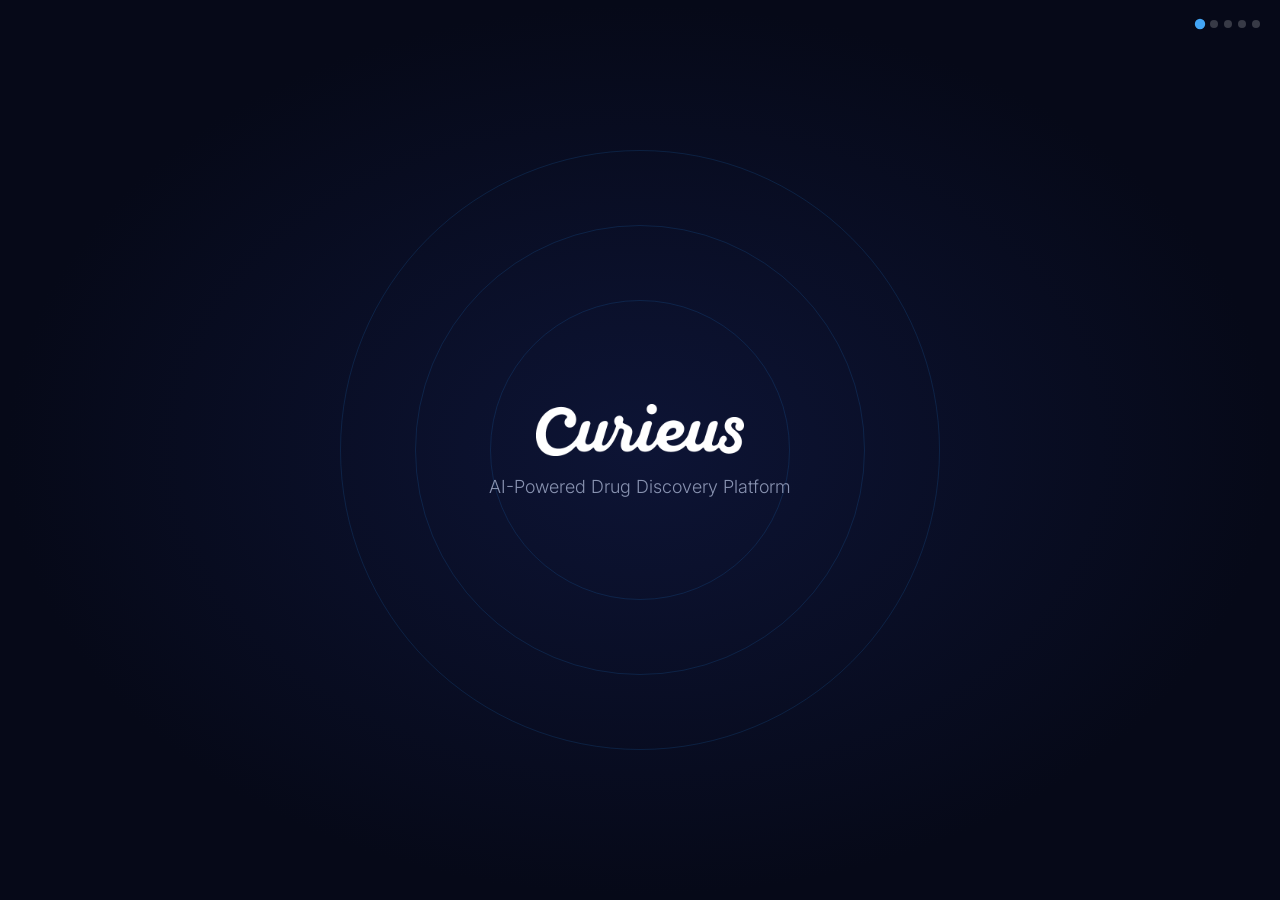
<file: curieus-animation.html>
<!DOCTYPE html>
<html lang="ko">
<head>
<meta charset="UTF-8">
<meta name="viewport" content="width=device-width, initial-scale=1.0">
<title>Curieus — Service Introduction</title>
<style>
  @import url('https://fonts.googleapis.com/css2?family=Inter:wght@300;400;500;600;700;800&display=swap');

  * { margin: 0; padding: 0; box-sizing: border-box; }

  :root {
    --blue: #1976D2;
    --blue-light: #42A5F5;
    --blue-glow: rgba(33, 150, 243, 0.3);
    --dark: #0a0e27;
    --darker: #060918;
    --white: #ffffff;
    --gray: #8892b0;
    --text: #ccd6f6;
  }

  body {
    font-family: 'Inter', -apple-system, sans-serif;
    background: var(--darker);
    color: var(--white);
    overflow: hidden;
    width: 100vw;
    height: 100vh;
  }

  .scene {
    position: absolute;
    inset: 0;
    display: flex;
    align-items: center;
    justify-content: center;
    opacity: 0;
    pointer-events: none;
    transition: opacity 0.8s ease;
  }
  .scene.active {
    opacity: 1;
    pointer-events: auto;
  }

  /* ===== SCREENSHOT OVERLAY ===== */
  .scene-screenshot {
    position: absolute;
    border-radius: 12px;
    overflow: hidden;
    box-shadow: 0 8px 40px rgba(0,0,0,0.5), 0 0 0 1px rgba(255,255,255,0.06);
    opacity: 0;
    transform: scale(0.92) translateY(15px);
    transition: opacity 1s ease, transform 1s ease;
    z-index: 10;
    pointer-events: none;
  }
  .scene-screenshot.visible {
    opacity: 1;
    transform: scale(1) translateY(0);
  }
  /* Fade graphics when screenshot is showing */
  .scene.graphics-dim .act-label,
  .scene.graphics-dim .counter-section,
  .scene.graphics-dim .bubble-map,
  .scene.graphics-dim .filter-msg,
  .scene.graphics-dim .pipeline-canvas,
  .scene.graphics-dim .orch-msg,
  .scene.graphics-dim .auto-layout {
    opacity: 0.15 !important;
    transition: opacity 0.8s ease !important;
  }
  .scene-screenshot img {
    width: 100%;
    height: 100%;
    object-fit: cover;
    display: block;
  }
  /* Positions per act */
  #act1 .scene-screenshot {
    width: 780px;
    height: auto;
    top: 50%;
    left: 50%;
    transform-origin: center;
  }
  #act1 .scene-screenshot.visible {
    transform: translate(-50%, -50%) scale(1);
  }
  #act1 .scene-screenshot.fade-back {
    transform: translate(-50%, -50%) scale(0.97);
  }
  #act1 .scene-screenshot {
    transform: translate(-50%, -50%) scale(0.92) translateY(15px);
  }

  #act2 .scene-screenshot {
    width: 780px;
    height: auto;
    top: 50%;
    left: 50%;
  }
  #act2 .scene-screenshot.visible {
    transform: translate(-50%, -50%) scale(1);
  }
  #act2 .scene-screenshot.fade-back {
    transform: translate(-50%, -50%) scale(0.97);
  }
  #act2 .scene-screenshot {
    transform: translate(-50%, -50%) scale(0.92) translateY(15px);
  }

  #act3 .scene-screenshot {
    width: 780px;
    height: auto;
    top: 50%;
    left: 50%;
  }
  #act3 .scene-screenshot.visible {
    transform: translate(-50%, -50%) scale(1);
  }
  #act3 .scene-screenshot.fade-back {
    transform: translate(-50%, -50%) scale(0.97);
  }
  #act3 .scene-screenshot {
    transform: translate(-50%, -50%) scale(0.92) translateY(15px);
  }

  /* Content overlay sits above faded screenshot */
  .scene-content {
    position: relative;
    z-index: 2;
    display: flex;
    flex-direction: column;
    align-items: center;
    justify-content: center;
  }

  /* ===== INTRO ===== */
  #intro {
    flex-direction: column;
    gap: 16px;
    background: radial-gradient(ellipse at center, #0d1435 0%, var(--darker) 70%);
  }
  #intro .logo {
    opacity: 0;
    transform: scale(0.8);
    animation: logoIn 1.2s ease-out 0.3s forwards;
  }
  #intro .logo img {
    height: 52px;
    width: auto;
  }
  #intro .subtitle {
    font-size: 18px;
    color: var(--gray);
    font-weight: 300;
    opacity: 0;
    animation: fadeUp 0.8s ease-out 1s forwards;
  }
  #intro .glow-ring {
    position: absolute;
    width: 300px; height: 300px;
    border-radius: 50%;
    border: 1px solid rgba(33,150,243,0.15);
    animation: pulseRing 3s ease-in-out infinite;
  }
  #intro .glow-ring:nth-child(2) { width: 450px; height: 450px; animation-delay: 0.5s; }
  #intro .glow-ring:nth-child(3) { width: 600px; height: 600px; animation-delay: 1s; }

  /* ===== ACT 1: CURATE ===== */
  #act1 {
    flex-direction: column;
    background: radial-gradient(ellipse at 30% 50%, #0d1a3a 0%, var(--darker) 60%);
  }
  .act-label {
    position: absolute;
    top: 60px;
    left: 60px;
    display: flex;
    align-items: center;
    gap: 12px;
    opacity: 0;
  }
  .act-label .step {
    background: var(--blue);
    color: white;
    font-size: 12px;
    font-weight: 700;
    padding: 4px 12px;
    border-radius: 20px;
    letter-spacing: 1px;
  }
  .act-label .title {
    font-size: 14px;
    font-weight: 500;
    color: var(--gray);
    text-transform: uppercase;
    letter-spacing: 2px;
  }

  .counter-section {
    text-align: center;
    margin-bottom: 30px;
    opacity: 0;
  }
  .counter-number {
    font-size: 160px;
    font-weight: 800;
    line-height: 1;
    background: linear-gradient(135deg, var(--blue-light), #64B5F6);
    -webkit-background-clip: text;
    -webkit-text-fill-color: transparent;
  }
  .counter-label {
    font-size: 26px;
    font-weight: 300;
    color: var(--text);
    margin-top: 10px;
  }
  .counter-sub {
    font-size: 17px;
    color: var(--gray);
    margin-top: 4px;
  }

  /* Bubble Map */
  .bubble-map {
    position: relative;
    width: 1000px;
    height: 440px;
    opacity: 0;
  }
  .bubble {
    position: absolute;
    border-radius: 50%;
    display: flex;
    align-items: center;
    justify-content: center;
    font-size: 10px;
    font-weight: 500;
    color: white;
    opacity: 0;
    transform: scale(0);
    cursor: default;
    transition: transform 0.3s ease, box-shadow 0.3s ease;
  }
  .bubble:hover {
    transform: scale(1.15) !important;
    box-shadow: 0 0 20px var(--blue-glow);
  }
  .bubble.cat-structure { background: rgba(92,107,192,0.75); }
  .bubble.cat-docking { background: rgba(38,166,154,0.75); }
  .bubble.cat-seqdesign { background: rgba(126,87,194,0.75); }
  .bubble.cat-dynamics { background: rgba(239,83,80,0.7); }
  .bubble.cat-prediction { background: rgba(255,112,67,0.7); }
  .bubble.cat-interaction { background: rgba(66,165,245,0.75); }
  .bubble.cat-genomics { background: rgba(102,187,106,0.75); }
  .bubble.cat-antibody { background: rgba(171,71,188,0.7); }
  .bubble.cat-maturation { background: rgba(121,85,72,0.75); }
  .bubble.cat-smallmol { background: rgba(239,108,107,0.7); }
  .bubble.cat-safety { background: rgba(255,138,101,0.7); }
  .bubble.cat-utility { background: rgba(120,144,156,0.7); }

  .cluster-label {
    position: absolute;
    font-size: 10px;
    font-weight: 600;
    letter-spacing: 1.5px;
    text-transform: uppercase;
    color: rgba(255,255,255,0.3);
    opacity: 0;
  }

  .filter-msg {
    position: absolute;
    bottom: 50px;
    font-size: 16px;
    color: var(--text);
    opacity: 0;
    font-weight: 300;
  }
  .filter-msg em {
    color: var(--blue-light);
    font-style: normal;
    font-weight: 500;
  }

  /* ===== ACT 2: ORCHESTRATE ===== */
  #act2 {
    flex-direction: column;
    background: radial-gradient(ellipse at 60% 40%, #0d1a3a 0%, var(--darker) 60%);
  }

  .pipeline-canvas {
    position: relative;
    width: 1200px;
    height: 620px;
  }

  .pipeline-svg {
    position: absolute;
    inset: 0;
    width: 100%;
    height: 100%;
    pointer-events: none;
    z-index: 0;
  }
  .pipeline-svg .edge-path {
    fill: none;
    stroke: rgba(255,255,255,0.08);
    stroke-width: 1.5;
  }
  .pipeline-svg .edge-path-glow {
    fill: none;
    stroke: var(--blue-light);
    stroke-width: 2;
    stroke-linecap: round;
    opacity: 0;
    filter: drop-shadow(0 0 6px var(--blue-glow));
  }
  .pipeline-svg .edge-path-soft {
    fill: none;
    stroke: rgba(66,165,245,0.25);
    stroke-width: 4;
    stroke-linecap: round;
    opacity: 0;
    filter: blur(2px);
  }
  .pipeline-svg .flow-dot {
    fill: var(--blue-light);
    opacity: 0;
    filter: drop-shadow(0 0 6px var(--blue-light));
  }

  .pipeline-node {
    position: absolute;
    background: rgba(255,255,255,0.05);
    border: 1px solid rgba(255,255,255,0.1);
    border-radius: 10px;
    padding: 10px 14px;
    opacity: 0;
    transform: translateY(20px) scale(0.95);
    backdrop-filter: blur(10px);
    z-index: 1;
    transition: border-color 0.4s ease, box-shadow 0.4s ease, background 0.4s ease;
  }
  .pipeline-node.small {
    padding: 8px 12px;
  }
  .pipeline-node .node-name {
    font-size: 14px;
    font-weight: 600;
    color: var(--white);
  }
  .pipeline-node .node-type {
    font-size: 10px;
    color: var(--gray);
    text-transform: uppercase;
    letter-spacing: 0.8px;
    margin-top: 2px;
  }
  .pipeline-node .node-tags {
    display: flex;
    gap: 3px;
    margin-top: 6px;
    flex-wrap: wrap;
  }
  .pipeline-node .node-tags span {
    font-size: 8px;
    padding: 2px 6px;
    border-radius: 8px;
    background: rgba(33,150,243,0.15);
    color: var(--blue-light);
  }
  .pipeline-node.active-node {
    border-color: var(--blue-light);
    box-shadow: 0 0 25px var(--blue-glow), inset 0 0 15px rgba(33,150,243,0.05);
    background: rgba(33,150,243,0.08);
  }
  .pipeline-node.done-node {
    border-color: #4CAF50;
    box-shadow: 0 0 15px rgba(76,175,80,0.2);
  }
  .pipeline-node.abdev-node {
    background: rgba(206,147,216,0.1);
    border-color: rgba(206,147,216,0.3);
  }
  .pipeline-node.abdev-node.active-node {
    border-color: #CE93D8;
    box-shadow: 0 0 25px rgba(206,147,216,0.3);
    background: rgba(206,147,216,0.15);
  }
  .pipeline-node.abdev-node.done-node {
    border-color: #4CAF50;
    box-shadow: 0 0 15px rgba(76,175,80,0.2);
  }
  .pipeline-node .node-status {
    position: absolute;
    top: 8px;
    right: 8px;
    font-size: 12px;
    opacity: 0;
    transform: scale(0);
    transition: opacity 0.3s ease, transform 0.3s cubic-bezier(0.34, 1.56, 0.64, 1);
  }
  .pipeline-node .node-status.visible {
    opacity: 1;
    transform: scale(1);
  }
  .pipeline-node .conn-dot {
    position: absolute;
    width: 8px;
    height: 8px;
    border-radius: 50%;
    background: rgba(255,255,255,0.2);
    border: 1.5px solid rgba(255,255,255,0.3);
    transition: background 0.3s, border-color 0.3s, box-shadow 0.3s;
  }
  .pipeline-node .conn-dot.right {
    right: -4px;
    top: 50%;
    transform: translateY(-50%);
  }
  .pipeline-node .conn-dot.left {
    left: -4px;
    top: 50%;
    transform: translateY(-50%);
  }
  .pipeline-node .conn-dot.active {
    background: var(--blue-light);
    border-color: var(--blue-light);
    box-shadow: 0 0 8px var(--blue-glow);
  }

  .run-btn {
    position: absolute;
    bottom: -50px;
    right: 0;
    background: linear-gradient(135deg, #1565C0, var(--blue-light));
    color: white;
    border: none;
    padding: 12px 32px;
    border-radius: 8px;
    font-size: 15px;
    font-weight: 600;
    cursor: pointer;
    opacity: 0;
    transform: translateY(10px);
    overflow: hidden;
    box-shadow: 0 4px 15px rgba(33,150,243,0.3);
    transition: transform 0.15s ease, opacity 0.5s ease;
  }

  .orch-msg {
    position: absolute;
    bottom: 20px;
    left: 60px;
    font-size: 16px;
    color: var(--text);
    opacity: 0;
    font-weight: 300;
    transition: opacity 0.8s ease;
  }
  .orch-msg em {
    color: var(--blue-light);
    font-style: normal;
    font-weight: 500;
  }

  /* ===== ACT 3: AUTOMATE ===== */
  #act3 {
    background: radial-gradient(ellipse at 70% 60%, #0d1a3a 0%, var(--darker) 60%);
  }

  .auto-layout {
    display: flex;
    gap: 36px;
    align-items: flex-start;
    width: 1040px;
    height: 560px;
  }

  .sequence-panel {
    flex: 1;
    background: rgba(255,255,255,0.04);
    border: 1px solid rgba(255,255,255,0.08);
    border-radius: 16px;
    padding: 30px;
    opacity: 0;
    transform: translateX(-30px);
  }
  .sequence-panel h3 {
    font-size: 18px;
    font-weight: 600;
    margin-bottom: 8px;
  }
  .sequence-panel p {
    font-size: 13px;
    color: var(--gray);
    margin-bottom: 16px;
  }
  .sequence-box {
    background: rgba(0,0,0,0.3);
    border: 1px solid rgba(255,255,255,0.08);
    border-radius: 8px;
    padding: 16px;
    font-family: 'Courier New', monospace;
    font-size: 12px;
    color: var(--text);
    line-height: 1.6;
    min-height: 60px;
    overflow: hidden;
  }
  .sequence-box .cursor-blink {
    display: inline-block;
    width: 2px;
    height: 14px;
    background: var(--blue-light);
    animation: blink 0.8s step-end infinite;
    vertical-align: middle;
    margin-left: 2px;
  }

  .param-fields {
    margin-top: 20px;
    display: flex;
    flex-direction: column;
    gap: 10px;
  }
  .param-field {
    display: flex;
    align-items: center;
    gap: 10px;
  }
  .param-field label {
    font-size: 12px;
    color: var(--gray);
    width: 100px;
  }
  .param-field .field-val {
    flex: 1;
    background: rgba(0,0,0,0.3);
    border: 1px solid rgba(255,255,255,0.08);
    border-radius: 6px;
    padding: 8px 12px;
    font-size: 12px;
    color: var(--text);
    min-height: 18px;
    transition: border-color 0.3s, box-shadow 0.3s;
  }
  .param-field .field-val.glow {
    border-color: var(--blue-light);
    box-shadow: 0 0 10px var(--blue-glow);
  }

  .structure-preview {
    width: 100%;
    height: 150px;
    margin-top: 20px;
    background: rgba(0,0,0,0.2);
    border-radius: 12px;
    display: flex;
    align-items: center;
    justify-content: center;
    overflow: hidden;
    position: relative;
  }
  .protein-3d {
    opacity: 0;
    transform: scale(0.5) rotateY(-30deg);
    transition: all 1.2s ease-out;
  }
  .protein-3d.visible {
    opacity: 1;
    transform: scale(1) rotateY(0deg);
  }
  .helix {
    position: relative;
    width: 120px;
    height: 100px;
  }
  .helix-strand {
    position: absolute;
    width: 80px;
    height: 3px;
    border-radius: 2px;
    transform-origin: left center;
  }

  /* Chat Panel */
  .chat-panel {
    width: 400px;
    background: rgba(255,255,255,0.06);
    border: 1px solid rgba(255,255,255,0.1);
    border-radius: 16px;
    overflow: hidden;
    opacity: 0;
    transform: translateY(40px) scale(0.95);
    display: flex;
    flex-direction: column;
    max-height: 480px;
  }
  .chat-header {
    padding: 16px 20px;
    border-bottom: 1px solid rgba(255,255,255,0.08);
    display: flex;
    align-items: center;
    gap: 10px;
  }
  .chat-header .ai-avatar {
    width: 32px;
    height: 32px;
    border-radius: 50%;
    background: linear-gradient(135deg, var(--blue), var(--blue-light));
    display: flex;
    align-items: center;
    justify-content: center;
    font-size: 16px;
    font-weight: 700;
  }
  .chat-header span {
    font-size: 14px;
    font-weight: 600;
  }
  .chat-body {
    flex: 1;
    padding: 16px;
    display: flex;
    flex-direction: column;
    gap: 12px;
    overflow-y: auto;
  }
  .chat-msg {
    max-width: 90%;
    padding: 10px 14px;
    border-radius: 12px;
    font-size: 13px;
    line-height: 1.5;
    opacity: 0;
    transform: translateY(10px);
  }
  .chat-msg.user {
    align-self: flex-end;
    background: var(--blue);
    color: white;
    border-bottom-right-radius: 4px;
  }
  .chat-msg.ai {
    align-self: flex-start;
    background: rgba(255,255,255,0.08);
    color: var(--text);
    border-bottom-left-radius: 4px;
  }
  .chat-msg .typing-dots {
    display: inline-flex;
    gap: 4px;
  }
  .chat-msg .typing-dots span {
    width: 6px;
    height: 6px;
    border-radius: 50%;
    background: var(--gray);
    animation: dotBounce 1.2s ease-in-out infinite;
  }
  .chat-msg .typing-dots span:nth-child(2) { animation-delay: 0.2s; }
  .chat-msg .typing-dots span:nth-child(3) { animation-delay: 0.4s; }

  .chat-input {
    padding: 12px 16px;
    border-top: 1px solid rgba(255,255,255,0.08);
    display: flex;
    align-items: center;
    gap: 8px;
  }
  .chat-input input {
    flex: 1;
    background: rgba(0,0,0,0.3);
    border: 1px solid rgba(255,255,255,0.08);
    border-radius: 20px;
    padding: 8px 16px;
    color: var(--text);
    font-size: 13px;
    outline: none;
  }
  .chat-input button {
    background: var(--blue);
    border: none;
    width: 32px;
    height: 32px;
    border-radius: 50%;
    color: white;
    cursor: pointer;
    font-size: 14px;
  }

  /* ===== OUTRO ===== */
  #outro {
    flex-direction: column;
    gap: 60px;
    background: radial-gradient(ellipse at center, #0d1a3a 0%, var(--darker) 70%);
  }
  .steps-summary {
    display: flex;
    align-items: center;
    gap: 0;
    transform: scale(1);
    transition: transform 1s ease, opacity 1s ease;
  }
  .steps-summary.shrink {
    transform: scale(0.75) translateY(-30px);
    opacity: 0.7;
  }
  .step-card {
    text-align: center;
    opacity: 0;
    transform: translateY(30px);
  }
  .step-card .icon-circle {
    width: 110px;
    height: 110px;
    border-radius: 50%;
    background: rgba(33,150,243,0.1);
    border: 2px solid var(--blue);
    display: flex;
    align-items: center;
    justify-content: center;
    margin: 0 auto 16px;
    transition: box-shadow 0.6s ease;
  }
  .step-card .icon-circle.glow {
    box-shadow: 0 0 30px var(--blue-glow), 0 0 60px rgba(33,150,243,0.1);
  }
  .step-card .icon-circle svg {
    width: 42px;
    height: 42px;
    fill: var(--blue-light);
  }
  .step-card h4 {
    font-size: 20px;
    font-weight: 700;
    margin-bottom: 4px;
  }
  .step-card p {
    font-size: 14px;
    color: var(--gray);
    font-weight: 300;
  }
  .step-arrow {
    color: var(--blue-light);
    margin: 0 36px;
    opacity: 0;
    padding-bottom: 50px;
    display: flex;
    align-items: center;
  }
  .step-arrow svg {
    width: 28px;
    height: 28px;
  }

  .outro-logo {
    opacity: 0;
    transform: scale(0.8);
    transition: opacity 1s ease, transform 1s ease;
  }
  .outro-logo.visible {
    opacity: 1;
    transform: scale(1);
  }
  .outro-logo img {
    height: 56px;
    width: auto;
  }
  .outro-cta {
    font-size: 16px;
    color: var(--gray);
    font-weight: 300;
    opacity: 0;
    margin-top: -30px;
  }

  /* ===== PROGRESS BAR ===== */
  .progress-bar {
    position: fixed;
    bottom: 0;
    left: 0;
    height: 3px;
    background: linear-gradient(90deg, var(--blue), var(--blue-light));
    width: 0%;
    z-index: 100;
    transition: width 0.3s linear;
  }

  /* ===== CONTROLS (hidden) ===== */
  .controls {
    display: none;
  }

  /* Click overlay for play/pause */
  .click-overlay {
    position: fixed;
    top: 0; left: 0; right: 0; bottom: 30px;
    z-index: 50;
    cursor: pointer;
  }

  /* Pause indicator */
  .pause-indicator {
    position: fixed;
    top: 50%; left: 50%;
    transform: translate(-50%, -50%) scale(0);
    width: 60px; height: 60px;
    background: rgba(0,0,0,0.6);
    border-radius: 50%;
    display: flex;
    align-items: center;
    justify-content: center;
    z-index: 200;
    pointer-events: none;
    transition: transform 0.2s ease, opacity 0.3s ease;
    opacity: 0;
  }
  .pause-indicator.show {
    transform: translate(-50%, -50%) scale(1);
    opacity: 1;
  }
  .pause-indicator svg { width: 24px; height: 24px; fill: white; }

  /* Progress bar track (draggable) */
  .progress-track {
    position: fixed;
    bottom: 0;
    left: 0;
    width: 100%;
    height: 16px;
    z-index: 101;
    cursor: pointer;
    background: transparent;
  }
  .progress-track:hover .progress-bar {
    height: 5px;
  }

  /* Scene indicator */
  .scene-indicator {
    position: fixed;
    top: 20px;
    right: 20px;
    display: flex;
    gap: 6px;
    z-index: 100;
  }
  .scene-dot {
    width: 8px;
    height: 8px;
    border-radius: 50%;
    background: rgba(255,255,255,0.2);
    transition: all 0.3s ease;
    cursor: pointer;
  }
  .scene-dot.active {
    background: var(--blue-light);
    transform: scale(1.3);
  }

  /* ===== KEYFRAMES ===== */
  @keyframes logoIn {
    to { opacity: 1; transform: scale(1); }
  }
  @keyframes fadeUp {
    from { opacity: 0; transform: translateY(15px); }
    to { opacity: 1; transform: translateY(0); }
  }
  @keyframes pulseRing {
    0%, 100% { opacity: 0.3; transform: scale(1); }
    50% { opacity: 0.1; transform: scale(1.05); }
  }
  @keyframes blink {
    50% { opacity: 0; }
  }
  @keyframes dotBounce {
    0%, 80%, 100% { transform: translateY(0); }
    40% { transform: translateY(-6px); }
  }
  @keyframes spin {
    to { transform: rotate(360deg); }
  }
  @keyframes helixRotate {
    0% { transform: rotateY(0deg); }
    100% { transform: rotateY(360deg); }
  }
</style>
</head>
<body>

<!-- Click overlay for play/pause toggle -->
<div class="click-overlay" id="clickOverlay"></div>

<!-- Pause indicator -->
<div class="pause-indicator" id="pauseIndicator">
  <svg viewBox="0 0 24 24"><rect x="6" y="4" width="4" height="16"/><rect x="14" y="4" width="4" height="16"/></svg>
</div>

<!-- Progress bar with draggable track -->
<div class="progress-track" id="progressTrack">
  <div class="progress-bar" id="progressBar"></div>
</div>

<!-- Scene indicators -->
<div class="scene-indicator" id="sceneIndicator">
  <div class="scene-dot active" data-scene="0"></div>
  <div class="scene-dot" data-scene="1"></div>
  <div class="scene-dot" data-scene="2"></div>
  <div class="scene-dot" data-scene="3"></div>
  <div class="scene-dot" data-scene="4"></div>
</div>

<!-- ===== INTRO ===== -->
<div class="scene active" id="intro">
  <div class="glow-ring"></div>
  <div class="glow-ring"></div>
  <div class="glow-ring"></div>
  <div class="logo"><img src="./CurieusLogo-white.png" alt="Curieus"></div>
  <div class="subtitle">AI-Powered Drug Discovery Platform</div>
</div>

<!-- ===== ACT 1: CURATE ===== -->
<div class="scene" id="act1">
  <div class="scene-screenshot" id="ss1"><img src="./ss-curate.png" alt="Curate"></div>
  <div class="act-label" id="act1Label">
    <span class="step">01</span>
    <span class="title">Curate</span>
  </div>
  <div class="counter-section" id="counterSection">
    <div class="counter-number" id="counterNum">0+</div>
    <div class="counter-label">Best-in-Class AI Models</div>
    <div class="counter-sub">Pre-configured. Always up to date.</div>
  </div>
  <div class="bubble-map" id="bubbleMap"></div>
  <div class="filter-msg" id="filterMsg">
    Curate the <em>best models</em> for every step of your discovery.
  </div>
</div>

<!-- ===== ACT 2: ORCHESTRATE ===== -->
<div class="scene" id="act2">
  <div class="scene-screenshot" id="ss2"><img src="./ss-orchestrate.png" alt="Orchestrate"></div>
  <div class="act-label" id="act2Label">
    <span class="step">02</span>
    <span class="title">Orchestrate</span>
  </div>
  <div class="pipeline-canvas" id="pipelineCanvas">
    <svg class="pipeline-svg" id="pipelineSvg"></svg>
    <!-- Nodes injected by JS -->
  </div>
  <div class="orch-msg" id="orchMsg">
    <em>One click</em> to run the full analysis.
  </div>
</div>

<!-- ===== ACT 3: AUTOMATE ===== -->
<div class="scene" id="act3">
  <div class="scene-screenshot" id="ss3"><img src="./ss-automate.png" alt="Automate"></div>
  <div class="act-label" id="act3Label">
    <span class="step">03</span>
    <span class="title">Automate</span>
  </div>
  <div class="auto-layout">
    <div class="sequence-panel" id="seqPanel">
      <h3>BioEMU</h3>
      <p>Input the amino acid sequence to analyze.</p>
      <div class="sequence-box" id="seqBox">
        <span id="seqText"></span><span class="cursor-blink"></span>
      </div>
      <div class="param-fields" id="paramFields">
        <div class="param-field">
          <label>Model</label>
          <div class="field-val" id="field1"></div>
        </div>
        <div class="param-field">
          <label>Samples</label>
          <div class="field-val" id="field2"></div>
        </div>
        <div class="param-field">
          <label>Temperature</label>
          <div class="field-val" id="field3"></div>
        </div>
      </div>
      <div class="structure-preview">
        <div class="protein-3d" id="protein3d">
          <svg width="160" height="120" viewBox="0 0 160 120">
            <defs>
              <linearGradient id="helixGrad" x1="0%" y1="0%" x2="100%">
                <stop offset="0%" style="stop-color:#42A5F5;stop-opacity:0.8"/>
                <stop offset="100%" style="stop-color:#1976D2;stop-opacity:0.6"/>
              </linearGradient>
            </defs>
            <!-- Stylized helix -->
            <path d="M20,60 C40,20 60,100 80,60 C100,20 120,100 140,60" stroke="url(#helixGrad)" stroke-width="3" fill="none" opacity="0.8"/>
            <path d="M20,65 C40,25 60,105 80,65 C100,25 120,105 140,65" stroke="#64B5F6" stroke-width="2" fill="none" opacity="0.5"/>
            <path d="M20,55 C40,15 60,95 80,55 C100,15 120,95 140,55" stroke="#90CAF9" stroke-width="1.5" fill="none" opacity="0.3"/>
            <!-- Nodes -->
            <circle cx="20" cy="60" r="4" fill="#42A5F5"/>
            <circle cx="50" cy="40" r="3" fill="#64B5F6"/>
            <circle cx="80" cy="60" r="5" fill="#1976D2"/>
            <circle cx="110" cy="40" r="3" fill="#64B5F6"/>
            <circle cx="140" cy="60" r="4" fill="#42A5F5"/>
            <!-- Cross links -->
            <line x1="35" y1="35" x2="35" y2="85" stroke="#42A5F5" stroke-width="1" opacity="0.3"/>
            <line x1="65" y1="30" x2="65" y2="90" stroke="#42A5F5" stroke-width="1" opacity="0.3"/>
            <line x1="95" y1="35" x2="95" y2="85" stroke="#42A5F5" stroke-width="1" opacity="0.3"/>
            <line x1="125" y1="30" x2="125" y2="90" stroke="#42A5F5" stroke-width="1" opacity="0.3"/>
          </svg>
        </div>
      </div>
    </div>

    <div class="chat-panel" id="chatPanel">
      <div class="chat-header">
        <div class="ai-avatar">C</div>
        <span>Curieus AI Agent</span>
      </div>
      <div class="chat-body" id="chatBody"></div>
      <div class="chat-input">
        <input type="text" placeholder="Ask about Curieus..." readonly>
        <button>&#x27A4;</button>
      </div>
    </div>
  </div>
</div>

<!-- ===== OUTRO ===== -->
<div class="scene" id="outro">
  <div class="steps-summary">
    <div class="step-card" id="outStep1">
      <div class="icon-circle">
        <svg viewBox="0 0 24 24"><path d="M15.5 14h-.79l-.28-.27A6.471 6.471 0 0 0 16 9.5 6.5 6.5 0 1 0 9.5 16c1.61 0 3.09-.59 4.23-1.57l.27.28v.79l5 4.99L20.49 19l-4.99-5zM9.5 14C7.01 14 5 11.99 5 9.5S7.01 5 9.5 5 14 7.01 14 9.5 11.99 14 9.5 14z"/></svg>
      </div>
      <h4>Curate</h4>
      <p>76+ Best Models</p>
    </div>
    <div class="step-arrow" id="outArrow1">
      <svg width="24" height="24" viewBox="0 0 24 24" fill="none" stroke="currentColor" stroke-width="2"><path d="M5 12h14M12 5l7 7-7 7"/></svg>
    </div>
    <div class="step-card" id="outStep2">
      <div class="icon-circle">
        <svg viewBox="0 0 24 24"><path d="M3.9 12c0-1.71 1.39-3.1 3.1-3.1h4V7H7c-2.76 0-5 2.24-5 5s2.24 5 5 5h4v-1.9H7c-1.71 0-3.1-1.39-3.1-3.1zM8 13h8v-2H8v2zm9-6h-4v1.9h4c1.71 0 3.1 1.39 3.1 3.1s-1.39 3.1-3.1 3.1h-4V17h4c2.76 0 5-2.24 5-5s-2.24-5-5-5z"/></svg>
      </div>
      <h4>Orchestrate</h4>
      <p>Tailored Workflow</p>
    </div>
    <div class="step-arrow" id="outArrow2">
      <svg width="24" height="24" viewBox="0 0 24 24" fill="none" stroke="currentColor" stroke-width="2"><path d="M5 12h14M12 5l7 7-7 7"/></svg>
    </div>
    <div class="step-card" id="outStep3">
      <div class="icon-circle">
        <svg viewBox="0 0 24 24"><path d="M12 2l2.4 7.2L22 12l-7.6 2.8L12 22l-2.4-7.2L2 12l7.6-2.8L12 2z"/><path d="M19 2l.9 2.1L22 5l-2.1.9L19 8l-.9-2.1L16 5l2.1-.9L19 2z" opacity="0.6"/><path d="M5 16l.7 1.3L7 18l-1.3.7L5 20l-.7-1.3L3 18l1.3-.7L5 16z" opacity="0.6"/></svg>
      </div>
      <h4>Automate</h4>
      <p>AI Agent</p>
    </div>
  </div>
  <div class="outro-logo" id="outroLogo"><img src="./CurieusLogo-white.png" alt="Curieus"></div>
  <div class="outro-cta" id="outroCta">Start your discovery at curieus.net</div>
</div>

<!-- ===== CONTROLS ===== -->
<div class="controls">
  <button id="btnPlay" class="playing">&#x25B6; Play</button>
  <button id="btnPause">&#x23F8; Pause</button>
  <button id="btnRestart">&#x21BB; Restart</button>
</div>

<script>
// ===== ANIMATION ENGINE =====
const scenes = ['intro', 'act1', 'act2', 'act3', 'outro'];
let currentScene = 0;
let isPlaying = true;
let timeline = null;

function switchScene(index) {
  document.querySelectorAll('.scene').forEach(s => s.classList.remove('active'));
  document.querySelectorAll('.scene-dot').forEach(d => d.classList.remove('active'));
  document.getElementById(scenes[index]).classList.add('active');
  document.querySelectorAll('.scene-dot')[index].classList.add('active');
  currentScene = index;
  updateProgress();
}

function updateProgress() {
  const pct = (currentScene / (scenes.length - 1)) * 100;
  document.getElementById('progressBar').style.width = pct + '%';
}

// Scene dot click
document.querySelectorAll('.scene-dot').forEach(dot => {
  dot.addEventListener('click', () => {
    const idx = parseInt(dot.dataset.scene);
    if (isPlaying) { clearTimeout(timeline); isPlaying = false; }
    switchScene(idx);
    runSceneAnimation(idx);
  });
});

// ===== BUBBLE MAP DATA =====
const bubbles = [
  // GENOMICS (top-left)
  { name: 'Scanpy', cat: 'genomics', x: 55, y: 48, s: 40 },
  { name: 'CodonTransformer', cat: 'genomics', x: 100, y: 30, s: 38 },
  { name: 'CrisprDesign', cat: 'genomics', x: 75, y: 90, s: 36 },

  // INTERACTION ANALYSIS (top-center)
  { name: 'Plip', cat: 'interaction', x: 310, y: 18, s: 36 },
  { name: 'Dscript', cat: 'interaction', x: 270, y: 45, s: 34 },
  { name: 'Prodigy', cat: 'interaction', x: 330, y: 60, s: 38 },
  { name: 'ProAnalysis', cat: 'interaction', x: 290, y: 100, s: 42 },

  // PROPERTY PREDICTION (top-right)
  { name: 'Deepenzyme', cat: 'prediction', x: 750, y: 10, s: 36 },
  { name: 'DLKcat', cat: 'prediction', x: 810, y: 18, s: 34 },
  { name: 'DeepFRI', cat: 'prediction', x: 770, y: 50, s: 38 },
  { name: 'NetSolP', cat: 'prediction', x: 830, y: 48, s: 32 },
  { name: 'TemStaPro', cat: 'prediction', x: 750, y: 85, s: 34 },
  { name: 'MHCflurry', cat: 'prediction', x: 850, y: 80, s: 36 },
  { name: 'ADMET-AI', cat: 'prediction', x: 830, y: 115, s: 34 },
  { name: 'ImmuScope', cat: 'prediction', x: 790, y: 120, s: 32 },

  // STRUCTURE PREDICTION (center-left)
  { name: 'BoltzGen', cat: 'structure', x: 170, y: 155, s: 38 },
  { name: 'Boltz', cat: 'structure', x: 230, y: 140, s: 48 },
  { name: 'RFantibody', cat: 'structure', x: 280, y: 170, s: 42 },
  { name: 'RFdiffusion-v3', cat: 'structure', x: 220, y: 200, s: 40 },
  { name: 'OpenFold3', cat: 'structure', x: 160, y: 215, s: 42 },
  { name: 'ImmuneBuilder', cat: 'structure', x: 290, y: 220, s: 38 },
  { name: 'Chai', cat: 'structure', x: 210, y: 250, s: 44 },

  // MOLECULAR DOCKING (center)
  { name: 'DiffDock', cat: 'docking', x: 490, y: 130, s: 50 },
  { name: 'Prodock', cat: 'docking', x: 430, y: 145, s: 42 },
  { name: 'DynamicBind', cat: 'docking', x: 530, y: 150, s: 44 },
  { name: 'EquiBind', cat: 'docking', x: 460, y: 195, s: 40 },
  { name: 'GNINA', cat: 'docking', x: 530, y: 205, s: 42 },

  // ANTIBODY EVALUATION (far right)
  { name: 'AbDev', cat: 'antibody', x: 870, y: 185, s: 42 },
  { name: 'TAP', cat: 'antibody', x: 930, y: 175, s: 34 },
  { name: 'SALSA', cat: 'antibody', x: 830, y: 220, s: 36 },
  { name: 'DeepViscosity', cat: 'antibody', x: 900, y: 220, s: 38 },

  // MATURATION (bottom-left)
  { name: 'Evolver', cat: 'maturation', x: 100, y: 295, s: 48 },

  // SEQUENCE DESIGN (bottom-center)
  { name: 'ProteinMPNN', cat: 'seqdesign', x: 340, y: 300, s: 44 },
  { name: 'PocketGen', cat: 'seqdesign', x: 400, y: 290, s: 38 },
  { name: 'LigandMPNN', cat: 'seqdesign', x: 310, y: 340, s: 40 },
  { name: 'Antifold', cat: 'seqdesign', x: 380, y: 340, s: 36 },
  { name: 'ThermoMPNN', cat: 'seqdesign', x: 340, y: 378, s: 36 },

  // MOLECULAR DYNAMICS (center-right bottom)
  { name: 'Gromacs', cat: 'dynamics', x: 650, y: 260, s: 42 },
  { name: 'PPM3', cat: 'dynamics', x: 710, y: 275, s: 36 },
  { name: 'Bioemu', cat: 'dynamics', x: 640, y: 310, s: 44 },
  { name: 'GromacsCharmGUI', cat: 'dynamics', x: 710, y: 330, s: 36 },

  // SMALL MOLECULE (center-bottom)
  { name: 'Lip', cat: 'smallmol', x: 530, y: 330, s: 46 },

  // SAFETY & TOXICITY (far right bottom)
  { name: 'hERG', cat: 'safety', x: 870, y: 310, s: 38 },
  { name: 'Dilipred', cat: 'safety', x: 830, y: 345, s: 34 },
  { name: 'StructToxNet', cat: 'safety', x: 810, y: 380, s: 36 },
  { name: 'ToxinPred3', cat: 'safety', x: 880, y: 365, s: 34 },
  { name: 'HemoPi2', cat: 'safety', x: 870, y: 400, s: 32 },

  // UTILITY / ADAPTOR (bottom-left)
  { name: 'RDKit', cat: 'utility', x: 120, y: 378, s: 36 },
  { name: 'FixPDB', cat: 'utility', x: 155, y: 410, s: 34 },
];

const clusterLabels = [
  { text: 'GENOMICS', x: 50, y: 8 },
  { text: 'INTERACTION ANALYSIS', x: 240, y: 0 },
  { text: 'PROPERTY PREDICTION', x: 740, y: -5 },
  { text: 'STRUCTURE PREDICTION', x: 155, y: 125 },
  { text: 'MOLECULAR DOCKING', x: 430, y: 105 },
  { text: 'ANTIBODY EVALUATION', x: 830, y: 160 },
  { text: 'MATURATION', x: 70, y: 270 },
  { text: 'SEQUENCE DESIGN', x: 310, y: 270 },
  { text: 'MOLECULAR DYNAMICS', x: 625, y: 240 },
  { text: 'SMALL MOLECULE', x: 500, y: 305 },
  { text: 'SAFETY & TOXICITY', x: 820, y: 285 },
  { text: 'UTILITY / ADAPTOR', x: 85, y: 355 },
];

// Generate bubble map
const mapEl = document.getElementById('bubbleMap');
bubbles.forEach((b, i) => {
  const div = document.createElement('div');
  div.className = `bubble cat-${b.cat}`;
  div.style.cssText = `left:${b.x}px;top:${b.y}px;width:${b.s}px;height:${b.s}px;transition-delay:${i*0.04}s`;
  div.textContent = b.name;
  div.dataset.index = i;
  mapEl.appendChild(div);
});
clusterLabels.forEach(cl => {
  const lbl = document.createElement('div');
  lbl.className = 'cluster-label';
  lbl.style.cssText = `left:${cl.x}px;top:${cl.y}px`;
  lbl.textContent = cl.text;
  mapEl.appendChild(lbl);
});

// ===== PIPELINE NODES (3-column layout matching screenshot) =====
// Column 1: Left source nodes (small)
// Column 2: Middle processing nodes
// Column 3: Right output node (AbDev)
const nodeW = { left: 160, mid: 185, right: 200 };
const nodeH = { left: 70, mid: 80, right: 85 };
const LEFT_COUNT = 4;
const MID_COUNT = 3;
const RIGHT_IDX = LEFT_COUNT + MID_COUNT; // index 7
const pipelineNodes = [
  // Left column (4 nodes) — gap = 140
  { id: 'L0', name: 'Antifold', type: 'Sequence Design', tags: ['Protein','Antibody','PDB→PDB'], x: 20, y: 40, col: 'left' },
  { id: 'L1', name: 'RFantibody', type: 'Structure Prediction', tags: ['Protein','Antibody','PDB→PDB'], x: 20, y: 180, col: 'left' },
  { id: 'L2', name: 'ProteinMPNN', type: 'Sequence Design', tags: ['Protein','Antibody','PDB→PDB'], x: 20, y: 320, col: 'left' },
  { id: 'L3', name: 'Evolver', type: 'Maturation', tags: ['Protein','Antibody','PDB→PDB'], x: 20, y: 460, col: 'left' },
  // Middle column (3 nodes) — gap = 170
  { id: 'M0', name: 'ImmuneBuilder', type: 'Structure Prediction', tags: ['Protein','Antibody','PDB→PDB'], x: 440, y: 80, col: 'mid' },
  { id: 'M1', name: 'BioPhi', type: 'Antibody Evaluation', tags: ['Antibody','PDB→CSV'], x: 440, y: 250, col: 'mid' },
  { id: 'M2', name: 'ImmuScope', type: 'Property Prediction', tags: ['Protein','Antibody','Score'], x: 440, y: 420, col: 'mid' },
  // Right column (1 node - AbDev)
  { id: 'R0', name: 'AbDev', type: 'Antibody Evaluation', tags: ['Antibody','PDB→CSV'], x: 900, y: 250, col: 'right' },
];

// Edge definitions: from → to (indices)
const edgeDefs = [
  // Left → Middle (fan pattern)
  { from: 0, to: 4 }, { from: 0, to: 5 },
  { from: 1, to: 4 }, { from: 1, to: 5 },
  { from: 2, to: 5 }, { from: 2, to: 6 },
  { from: 3, to: 5 }, { from: 3, to: 6 },
  // Middle → Right (converge)
  { from: 4, to: 7 },
  { from: 5, to: 7 },
  { from: 6, to: 7 },
];

const pipelineCanvas = document.getElementById('pipelineCanvas');
const pipelineSvg = document.getElementById('pipelineSvg');

// Create nodes
pipelineNodes.forEach((n, i) => {
  const div = document.createElement('div');
  const isAbdev = n.col === 'right';
  const isSmall = n.col === 'left';
  div.className = `pipeline-node${isSmall ? ' small' : ''}${isAbdev ? ' abdev-node' : ''}`;
  div.id = `pnode${i}`;
  const w = nodeW[n.col];
  div.style.cssText = `left:${n.x}px;top:${n.y}px;width:${w}px`;
  div.innerHTML = `
    <div class="node-name">${n.name}</div>
    <div class="node-type">${n.type}</div>
    <div class="node-tags">${n.tags.map(t => `<span>${t}</span>`).join('')}</div>
    <div class="node-status"></div>
    <div class="conn-dot right"></div>
    ${n.col !== 'left' ? '<div class="conn-dot left"></div>' : ''}
  `;
  pipelineCanvas.appendChild(div);
});

// Create SVG edges after layout so we can measure actual node heights
function buildEdges() {
  // Clear existing
  pipelineSvg.innerHTML = '';

  edgeDefs.forEach((e, i) => {
    const fromEl = document.getElementById(`pnode${e.from}`);
    const toEl = document.getElementById(`pnode${e.to}`);
    const fromDot = fromEl.querySelector('.conn-dot.right');
    const toDot = toEl.querySelector('.conn-dot.left');

    // Get actual dot positions relative to canvas
    const fromRect = fromEl.getBoundingClientRect();
    const toRect = toEl.getBoundingClientRect();
    const canvasRect = pipelineCanvas.getBoundingClientRect();

    // Right dot: right edge of from node, vertically centered
    const sx = fromEl.offsetLeft + fromEl.offsetWidth;
    const sy = fromEl.offsetTop + fromEl.offsetHeight / 2;
    // Left dot: left edge of to node, vertically centered
    const ex = toEl.offsetLeft;
    const ey = toEl.offsetTop + toEl.offsetHeight / 2;

    const cpOffset = (ex - sx) * 0.4;
    const d = `M${sx},${sy} C${sx + cpOffset},${sy} ${ex - cpOffset},${ey} ${ex},${ey}`;

    // Background path
    const bgPath = document.createElementNS('http://www.w3.org/2000/svg', 'path');
    bgPath.setAttribute('d', d);
    bgPath.setAttribute('class', 'edge-path');
    bgPath.id = `edge-bg-${i}`;
    bgPath.style.opacity = '0';
    pipelineSvg.appendChild(bgPath);

    // Soft glow layer (wider, blurred — drawn alongside glow)
    const softPath = document.createElementNS('http://www.w3.org/2000/svg', 'path');
    softPath.setAttribute('d', d);
    softPath.setAttribute('class', 'edge-path-soft');
    softPath.id = `edge-soft-${i}`;
    pipelineSvg.appendChild(softPath);

    // Glow path (animated draw)
    const glowPath = document.createElementNS('http://www.w3.org/2000/svg', 'path');
    glowPath.setAttribute('d', d);
    glowPath.setAttribute('class', 'edge-path-glow');
    glowPath.id = `edge-glow-${i}`;
    pipelineSvg.appendChild(glowPath);

    // Flow dot
    const dot = document.createElementNS('http://www.w3.org/2000/svg', 'circle');
    dot.setAttribute('r', '3');
    dot.setAttribute('class', 'flow-dot');
    dot.id = `flow-dot-${i}`;
    pipelineSvg.appendChild(dot);
  });
}
// Build edges once nodes are laid out — we need them visible briefly
// We'll rebuild on each act2 animation start instead


// Run button
const runBtn = document.createElement('button');
runBtn.className = 'run-btn';
runBtn.id = 'runBtn';
runBtn.textContent = 'Run Pipeline  \u2192';
pipelineCanvas.appendChild(runBtn);

// Utility: animate SVG path draw with smooth ease
function drawPath(pathEl, duration) {
  return new Promise(resolve => {
    const len = pathEl.getTotalLength();
    pathEl.style.strokeDasharray = len;
    pathEl.style.strokeDashoffset = len;
    pathEl.style.transition = `stroke-dashoffset ${duration}ms cubic-bezier(0.25, 0.1, 0.25, 1), opacity 400ms ease`;
    pathEl.style.opacity = '0.7';
    requestAnimationFrame(() => {
      pathEl.style.strokeDashoffset = '0';
    });
    // Also fade in the soft glow sibling if exists
    const softEl = document.getElementById(pathEl.id.replace('glow', 'soft'));
    if (softEl) {
      softEl.style.strokeDasharray = len;
      softEl.style.strokeDashoffset = len;
      softEl.style.transition = `stroke-dashoffset ${duration * 1.1}ms cubic-bezier(0.25, 0.1, 0.25, 1), opacity 500ms ease`;
      softEl.style.opacity = '0.5';
      requestAnimationFrame(() => { softEl.style.strokeDashoffset = '0'; });
    }
    setTimeout(resolve, duration);
  });
}

// Utility: animate dot along path (smooth ease-in-out)
function animateFlowDot(dotEl, pathEl, duration) {
  return new Promise(resolve => {
    const len = pathEl.getTotalLength();
    const start = performance.now();
    dotEl.style.opacity = '0';
    function step(now) {
      const t = Math.min((now - start) / duration, 1);
      // Smooth ease-in-out
      const eased = t < 0.5 ? 4*t*t*t : 1-Math.pow(-2*t+2,3)/2;
      // Fade in/out smoothly
      const fade = t < 0.15 ? t / 0.15 : t > 0.85 ? (1 - t) / 0.15 : 1;
      dotEl.style.opacity = String(Math.min(fade, 1));
      const pt = pathEl.getPointAtLength(eased * len);
      dotEl.setAttribute('cx', pt.x);
      dotEl.setAttribute('cy', pt.y);
      if (t < 1) requestAnimationFrame(step);
      else { dotEl.style.opacity = '0'; resolve(); }
    }
    requestAnimationFrame(step);
  });
}

// Utility: turn completed edge green
function turnEdgeGreen(i) {
  const glow = document.getElementById(`edge-glow-${i}`);
  const bg = document.getElementById(`edge-bg-${i}`);
  const soft = document.getElementById(`edge-soft-${i}`);
  if (glow) {
    glow.style.transition = 'stroke 0.6s ease, filter 0.6s ease';
    glow.style.stroke = '#4CAF50';
    glow.style.filter = 'drop-shadow(0 0 6px rgba(76,175,80,0.4))';
  }
  if (bg) {
    bg.style.transition = 'stroke 0.6s ease';
    bg.style.stroke = 'rgba(76,175,80,0.2)';
  }
  if (soft) {
    soft.style.transition = 'stroke 0.6s ease';
    soft.style.stroke = 'rgba(76,175,80,0.3)';
  }
}

// ===== ANIMATION SEQUENCES =====
function animate(el, props, delay = 0) {
  return new Promise(resolve => {
    setTimeout(() => {
      Object.assign(el.style, props);
      const dur = parseFloat(props.transition?.split(' ')[0] || '0.6') * 1000;
      setTimeout(resolve, dur);
    }, delay);
  });
}

function setStyle(el, props, delay = 0) {
  return new Promise(resolve => {
    setTimeout(() => {
      Object.assign(el.style, props);
      resolve();
    }, delay);
  });
}

// Counter animation
function animateCounter(target, duration) {
  const el = document.getElementById('counterNum');
  // 0~60: 빠르게 올린 뒤, 60~76: 한 숫자씩 느리게
  // 각 숫자의 딜레이를 점점 늘려서 ease-in 효과
  const fastEnd = 60;
  const fastDuration = duration * 0.15; // 0→60은 15%시간
  const start = performance.now();

  function fastPhase(now) {
    const t = Math.min((now - start) / fastDuration, 1);
    const val = Math.round(t * fastEnd);
    el.textContent = val + '+';
    if (t < 1) {
      requestAnimationFrame(fastPhase);
    } else {
      // 느린 구간 시작: 60→76, 각 숫자 간격이 점점 길어짐
      slowPhase(fastEnd);
    }
  }

  function slowPhase(current) {
    if (current >= target) {
      el.textContent = target + '+';
      return;
    }
    el.textContent = current + '+';
    const remaining = target - fastEnd;     // 총 26스텝
    const step = current - fastEnd;          // 현재 몇 번째
    const progress = step / remaining;       // 0→1
    // ease-in: 처음 빠르게 → 끝으로 갈수록 느리게
    // 딜레이 = 기본 60ms에서 최대 350ms까지 가속
    const baseDelay = 70;
    const maxDelay = 280;
    const delayMs = baseDelay + (maxDelay - baseDelay) * Math.pow(progress, 2.5);
    setTimeout(() => slowPhase(current + 1), delayMs);
  }

  requestAnimationFrame(fastPhase);
}

// Typing animation
function typeText(el, text, speed = 25) {
  return new Promise(resolve => {
    let i = 0;
    function type() {
      if (i < text.length) {
        el.textContent += text[i];
        i++;
        setTimeout(type, speed);
      } else {
        resolve();
      }
    }
    type();
  });
}

// Chat message
function addChatMsg(isUser, text, delay = 0) {
  return new Promise(resolve => {
    setTimeout(() => {
      const body = document.getElementById('chatBody');
      const msg = document.createElement('div');
      msg.className = `chat-msg ${isUser ? 'user' : 'ai'}`;
      msg.textContent = text;
      body.appendChild(msg);
      requestAnimationFrame(() => {
        msg.style.transition = 'opacity 0.4s ease, transform 0.4s ease';
        msg.style.opacity = '1';
        msg.style.transform = 'translateY(0)';
        body.scrollTop = body.scrollHeight;
      });
      setTimeout(resolve, 500);
    }, delay);
  });
}

// ===== SCENE ANIMATIONS =====
async function runSceneAnimation(index) {
  switch(index) {
    case 0: await animateIntro(); break;
    case 1: await animateAct1(); break;
    case 2: await animateAct2(); break;
    case 3: await animateAct3(); break;
    case 4: await animateOutro(); break;
  }
}

async function animateIntro() {
  // Logo animation is CSS-based, just wait
  await delay(2500);
  if (isPlaying) { switchScene(1); runSceneAnimation(1); }
}

async function animateAct1() {
  const label = document.getElementById('act1Label');
  const counter = document.getElementById('counterSection');
  const map = document.getElementById('bubbleMap');
  const filterMsg = document.getElementById('filterMsg');
  const ss = document.getElementById('ss1');

  // Reset
  document.getElementById('act1').classList.remove('graphics-dim');
  ss.classList.remove('visible', 'fade-back');
  label.style.transition = 'opacity 0.6s ease';
  label.style.opacity = '0';
  counter.style.transition = 'opacity 0.8s ease, transform 0.8s ease';
  counter.style.opacity = '0';
  counter.style.transform = 'translateY(20px)';
  map.style.transition = 'opacity 1s ease';
  map.style.opacity = '0';
  filterMsg.style.transition = 'opacity 0.8s ease';
  filterMsg.style.opacity = '0';

  await delay(300);

  // Label in
  label.style.opacity = '1';
  await delay(400);

  // Counter in
  counter.style.opacity = '1';
  counter.style.transform = 'translateY(0)';
  animateCounter(76, 3500);
  await delay(3800);

  // Bubble map in
  map.style.opacity = '1';
  await delay(200);

  // Bubbles pop in
  const allBubbles = map.querySelectorAll('.bubble');
  allBubbles.forEach((b, i) => {
    setTimeout(() => {
      b.style.transition = 'opacity 0.5s ease, transform 0.5s cubic-bezier(0.34, 1.56, 0.64, 1)';
      b.style.opacity = '1';
      b.style.transform = 'scale(1)';
    }, i * 50);
  });
  await delay(bubbles.length * 50 + 600);

  // Cluster labels fade in
  map.querySelectorAll('.cluster-label').forEach((lbl, i) => {
    setTimeout(() => {
      lbl.style.transition = 'opacity 0.6s ease';
      lbl.style.opacity = '1';
    }, i * 150);
  });
  await delay(1200);

  // Filter message
  filterMsg.style.opacity = '1';
  await delay(1500);

  // Screenshot reveals over graphics — "실제로는 이렇게 보입니다"
  document.getElementById('act1').classList.add('graphics-dim');
  ss.classList.add('visible');
  await delay(2500);

  // Smooth fade out before scene change
  ss.classList.remove('visible');
  document.getElementById('act1').classList.remove('graphics-dim');
  await delay(1000);

  if (isPlaying) { switchScene(2); runSceneAnimation(2); }
}

async function animateAct2() {
  const label = document.getElementById('act2Label');
  const orchMsg = document.getElementById('orchMsg');
  const runBtnEl = document.getElementById('runBtn');
  const ss = document.getElementById('ss2');
  const totalNodes = pipelineNodes.length;
  const totalEdges = edgeDefs.length;

  // ---- RESET ----
  document.getElementById('act2').classList.remove('graphics-dim');
  ss.classList.remove('visible', 'fade-back');
  label.style.transition = 'opacity 0.6s ease';
  label.style.opacity = '0';
  orchMsg.style.opacity = '0';
  runBtnEl.style.opacity = '0';
  runBtnEl.style.transform = 'translateY(10px)';

  for (let i = 0; i < totalNodes; i++) {
    const node = document.getElementById(`pnode${i}`);
    node.style.transition = 'none';
    node.style.opacity = '0';
    node.style.transform = 'translateY(20px) scale(0.95)';
    node.classList.remove('active-node', 'done-node');
    const status = node.querySelector('.node-status');
    status.className = 'node-status';
    status.textContent = '';
    node.querySelectorAll('.conn-dot').forEach(d => d.classList.remove('active'));
  }
  // Clear old edges
  pipelineSvg.innerHTML = '';

  await delay(300);

  // ---- LABEL ----
  label.style.opacity = '1';
  await delay(500);

  const leftMidEdgeCount = edgeDefs.filter(e => e.to < RIGHT_IDX).length;  // left→mid edges
  const midRightEdgeCount = edgeDefs.length - leftMidEdgeCount;            // mid→right edges

  // ---- LEFT COLUMN NODES (stagger from top, gentle) ----
  for (let i = 0; i < LEFT_COUNT; i++) {
    const node = document.getElementById(`pnode${i}`);
    node.style.transition = 'opacity 0.7s ease-out, transform 0.7s cubic-bezier(0.25, 1, 0.5, 1)';
    node.style.opacity = '1';
    node.style.transform = 'translateY(0) scale(1)';
    await delay(180);
  }
  await delay(300);

  // Build edges — temporarily show mid/right nodes to measure, then hide
  for (let i = LEFT_COUNT; i < totalNodes; i++) {
    const node = document.getElementById(`pnode${i}`);
    node.style.transition = 'none';
    node.style.opacity = '0';
    node.style.transform = 'translateY(0) scale(1)';
  }
  await delay(50);
  buildEdges();
  for (let i = LEFT_COUNT; i < totalNodes; i++) {
    const node = document.getElementById(`pnode${i}`);
    node.style.transform = 'translateY(20px) scale(0.95)';
  }
  await delay(200);

  // ---- LEFT → MIDDLE EDGES (draw + show middle nodes) ----
  for (let i = 0; i < leftMidEdgeCount; i++) {
    const bg = document.getElementById(`edge-bg-${i}`);
    bg.style.transition = 'opacity 0.8s ease';
    bg.style.opacity = '1';
  }
  await delay(400);

  // Show middle nodes with stagger
  for (let m = 0; m < MID_COUNT; m++) {
    const midIdx = LEFT_COUNT + m;
    const node = document.getElementById(`pnode${midIdx}`);
    node.style.transition = 'opacity 0.7s ease-out, transform 0.7s cubic-bezier(0.25, 1, 0.5, 1)';
    node.style.opacity = '1';
    node.style.transform = 'translateY(0) scale(1)';
    await delay(200);
  }
  await delay(400);

  // Draw edges left→mid with flowing dots
  const drawPromises1 = [];
  for (let i = 0; i < leftMidEdgeCount; i++) {
    const glowPath = document.getElementById(`edge-glow-${i}`);
    const bgPath = document.getElementById(`edge-bg-${i}`);
    const flowDot = document.getElementById(`flow-dot-${i}`);
    const p = (async () => {
      await delay(i * 120);
      await drawPath(glowPath, 700);
      const fromNode = document.getElementById(`pnode${edgeDefs[i].from}`);
      const toNode = document.getElementById(`pnode${edgeDefs[i].to}`);
      fromNode.querySelector('.conn-dot.right')?.classList.add('active');
      toNode.querySelector('.conn-dot.left')?.classList.add('active');
      animateFlowDot(flowDot, bgPath, 800);
    })();
    drawPromises1.push(p);
  }
  await Promise.all(drawPromises1);
  await delay(600);

  // ---- MIDDLE → RIGHT EDGES + ABDEV NODE ----
  const abdev = document.getElementById(`pnode${RIGHT_IDX}`);
  abdev.style.transition = 'opacity 0.8s ease-out, transform 0.8s cubic-bezier(0.25, 1, 0.5, 1)';
  abdev.style.opacity = '1';
  abdev.style.transform = 'translateY(0) scale(1)';
  await delay(500);

  for (let i = leftMidEdgeCount; i < edgeDefs.length; i++) {
    const bg = document.getElementById(`edge-bg-${i}`);
    bg.style.transition = 'opacity 0.8s ease';
    bg.style.opacity = '1';
  }
  await delay(300);

  const drawPromises2 = [];
  for (let i = leftMidEdgeCount; i < edgeDefs.length; i++) {
    const glowPath = document.getElementById(`edge-glow-${i}`);
    const bgPath = document.getElementById(`edge-bg-${i}`);
    const flowDot = document.getElementById(`flow-dot-${i}`);
    const p = (async () => {
      await delay((i - leftMidEdgeCount) * 150);
      await drawPath(glowPath, 750);
      const fromNode = document.getElementById(`pnode${edgeDefs[i].from}`);
      const toNode = document.getElementById(`pnode${edgeDefs[i].to}`);
      fromNode.querySelector('.conn-dot.right')?.classList.add('active');
      toNode.querySelector('.conn-dot.left')?.classList.add('active');
      animateFlowDot(flowDot, bgPath, 800);
    })();
    drawPromises2.push(p);
  }
  await Promise.all(drawPromises2);
  await delay(700);

  // ---- RUN BUTTON ----
  runBtnEl.style.transition = 'opacity 0.6s ease, transform 0.6s ease';
  runBtnEl.style.opacity = '1';
  runBtnEl.style.transform = 'translateY(0)';
  await delay(900);

  runBtnEl.style.transform = 'scale(0.96)';
  await delay(150);
  runBtnEl.style.transform = 'scale(1)';
  await delay(500);

  // ---- PIPELINE RUN: nodes light up column by column ----
  // Left column activates
  for (let i = 0; i < LEFT_COUNT; i++) {
    const node = document.getElementById(`pnode${i}`);
    node.classList.add('active-node');
    await delay(120);
  }
  await delay(600);
  // Left done
  for (let i = 0; i < LEFT_COUNT; i++) {
    const node = document.getElementById(`pnode${i}`);
    node.classList.remove('active-node');
    node.classList.add('done-node');
    const status = node.querySelector('.node-status');
    status.textContent = '\u2713';
    status.style.color = '#4CAF50';
    status.classList.add('visible');
    await delay(100);
  }
  await delay(300);

  // Flow dots left→mid
  const flowBatch1 = [];
  for (let i = 0; i < leftMidEdgeCount; i++) {
    const bgPath = document.getElementById(`edge-bg-${i}`);
    const flowDot = document.getElementById(`flow-dot-${i}`);
    flowBatch1.push(animateFlowDot(flowDot, bgPath, 700 + i * 30));
  }
  await delay(500);

  // Middle column activates
  for (let i = LEFT_COUNT; i < LEFT_COUNT + MID_COUNT; i++) {
    const node = document.getElementById(`pnode${i}`);
    node.classList.add('active-node');
    await delay(150);
  }
  await Promise.all(flowBatch1);
  // Turn left→mid edges green
  for (let i = 0; i < leftMidEdgeCount; i++) {
    turnEdgeGreen(i);
  }
  await delay(500);
  // Middle done
  for (let i = LEFT_COUNT; i < LEFT_COUNT + MID_COUNT; i++) {
    const node = document.getElementById(`pnode${i}`);
    node.classList.remove('active-node');
    node.classList.add('done-node');
    const status = node.querySelector('.node-status');
    status.textContent = '\u2713';
    status.style.color = '#4CAF50';
    status.classList.add('visible');
    await delay(120);
  }
  await delay(300);

  // Flow dots mid→right
  const flowBatch2 = [];
  for (let i = leftMidEdgeCount; i < edgeDefs.length; i++) {
    const bgPath = document.getElementById(`edge-bg-${i}`);
    const flowDot = document.getElementById(`flow-dot-${i}`);
    flowBatch2.push(animateFlowDot(flowDot, bgPath, 750));
  }
  await delay(400);

  // AbDev activates
  abdev.classList.add('active-node');
  await Promise.all(flowBatch2);
  // Turn mid→right edges green
  for (let i = leftMidEdgeCount; i < edgeDefs.length; i++) {
    turnEdgeGreen(i);
  }
  await delay(700);
  abdev.classList.remove('active-node');
  abdev.classList.add('done-node');
  const abdevStatus = abdev.querySelector('.node-status');
  abdevStatus.textContent = '\u2713';
  abdevStatus.style.color = '#4CAF50';
  abdevStatus.classList.add('visible');

  await delay(600);

  // ---- MESSAGE ----
  orchMsg.style.opacity = '1';
  await delay(1500);

  // ---- SCREENSHOT reveals — "실제로는 이렇게 보입니다" ----
  document.getElementById('act2').classList.add('graphics-dim');
  ss.classList.add('visible');
  await delay(2500);

  // Smooth fade out before scene change
  ss.classList.remove('visible');
  document.getElementById('act2').classList.remove('graphics-dim');
  await delay(1000);

  if (isPlaying) { switchScene(3); runSceneAnimation(3); }
}

async function animateAct3() {
  const label = document.getElementById('act3Label');
  const seqPanel = document.getElementById('seqPanel');
  const chatPanel = document.getElementById('chatPanel');
  const seqText = document.getElementById('seqText');
  const protein3d = document.getElementById('protein3d');
  const ss = document.getElementById('ss3');

  // Reset
  document.getElementById('act3').classList.remove('graphics-dim');
  ss.classList.remove('visible', 'fade-back');
  label.style.transition = 'opacity 0.6s ease';
  label.style.opacity = '0';
  seqPanel.style.transition = 'none';
  seqPanel.style.opacity = '0';
  seqPanel.style.transform = 'translateX(-30px)';
  chatPanel.style.transition = 'none';
  chatPanel.style.opacity = '0';
  chatPanel.style.transform = 'translateY(40px) scale(0.95)';
  seqText.textContent = '';
  document.getElementById('chatBody').innerHTML = '';
  document.getElementById('field1').textContent = '';
  document.getElementById('field2').textContent = '';
  document.getElementById('field3').textContent = '';
  document.getElementById('field1').classList.remove('glow');
  document.getElementById('field2').classList.remove('glow');
  document.getElementById('field3').classList.remove('glow');
  protein3d.classList.remove('visible');

  await delay(300);

  // Label
  label.style.opacity = '1';
  await delay(400);

  // Sequence panel slides in
  seqPanel.style.transition = 'opacity 0.7s ease, transform 0.7s ease';
  seqPanel.style.opacity = '1';
  seqPanel.style.transform = 'translateX(0)';
  await delay(500);

  // Chat panel slides up
  chatPanel.style.transition = 'opacity 0.6s ease, transform 0.6s cubic-bezier(0.34, 1.56, 0.64, 1)';
  chatPanel.style.opacity = '1';
  chatPanel.style.transform = 'translateY(0) scale(1)';
  await delay(600);

  // User message — advanced question
  await addChatMsg(true, 'Can BioEmu predict destabilizing mutations or folding defects?');
  await delay(800);

  // AI response
  await addChatMsg(false, 'BioEmu generates diverse thermodynamic equilibrium conformations. While it provides structural insights, for mutation impact analysis I recommend combining it with stability prediction tools.');
  await delay(600);

  // Auto-type sequence
  await typeText(seqText, 'SQWSVDDVITWCISTLEVEETDPLCQRLRENDIVGDLL', 30);
  await delay(400);

  // AI suggests workflow
  await addChatMsg(false, 'Setting up a combined workflow: BioEmu → structural ensemble → stability scoring. Configuring optimal parameters...');
  await delay(400);

  const fields = [
    { id: 'field1', val: 'BioEMU-v2 (recommended)' },
    { id: 'field2', val: '250 conformations' },
    { id: 'field3', val: '0.85' },
  ];

  for (const f of fields) {
    const el = document.getElementById(f.id);
    el.classList.add('glow');
    await typeText(el, f.val, 20);
    await delay(300);
    el.classList.remove('glow');
  }

  await delay(500);

  // Show 3D structure
  await addChatMsg(false, 'Ensemble generation complete. 3 destabilizing regions identified — see structural overlay.');
  protein3d.classList.add('visible');
  await delay(1500);

  // Screenshot reveals — "실제로는 이렇게 보입니다"
  document.getElementById('act3').classList.add('graphics-dim');
  ss.classList.add('visible');
  await delay(2500);

  // Smooth fade out before scene change
  ss.classList.remove('visible');
  document.getElementById('act3').classList.remove('graphics-dim');
  await delay(1000);

  if (isPlaying) { switchScene(4); runSceneAnimation(4); }
}

async function animateOutro() {
  const step1 = document.getElementById('outStep1');
  const step2 = document.getElementById('outStep2');
  const step3 = document.getElementById('outStep3');
  const arrow1 = document.getElementById('outArrow1');
  const arrow2 = document.getElementById('outArrow2');
  const logo = document.getElementById('outroLogo');
  const cta = document.getElementById('outroCta');
  const summary = document.querySelector('.steps-summary');

  // Reset
  summary.classList.remove('shrink');
  [step1, step2, step3].forEach(s => {
    s.style.transition = 'none';
    s.style.opacity = '0';
    s.style.transform = 'translateY(30px)';
    s.querySelector('.icon-circle').classList.remove('glow');
  });
  [arrow1, arrow2].forEach(a => {
    a.style.transition = 'none';
    a.style.opacity = '0';
  });
  logo.classList.remove('visible');
  logo.style.transition = 'none';
  logo.style.opacity = '0';
  logo.style.transform = 'scale(0.8)';
  cta.style.transition = 'none';
  cta.style.opacity = '0';

  await delay(400);

  // Steps pop in with glow
  const steps = [step1, step2, step3];
  const arrows = [arrow1, arrow2];

  for (let i = 0; i < 3; i++) {
    steps[i].style.transition = 'opacity 0.5s ease, transform 0.5s cubic-bezier(0.34, 1.56, 0.64, 1)';
    steps[i].style.opacity = '1';
    steps[i].style.transform = 'translateY(0)';
    steps[i].querySelector('.icon-circle').classList.add('glow');
    await delay(350);
    if (i < 2) {
      arrows[i].style.transition = 'opacity 0.4s ease';
      arrows[i].style.opacity = '1';
      await delay(200);
    }
  }

  // Hold on the big circles
  await delay(1500);

  // Shrink steps, bring in logo big
  summary.classList.add('shrink');
  await delay(600);

  // Logo scales in dominantly
  logo.style.transition = 'opacity 1.2s ease, transform 1.2s cubic-bezier(0.34, 1.56, 0.64, 1)';
  logo.style.opacity = '1';
  logo.style.transform = 'scale(1)';
  await delay(800);

  // CTA
  cta.style.transition = 'opacity 0.8s ease';
  cta.style.opacity = '1';
  await delay(3000);

  // Loop: restart from beginning
  if (isPlaying) {
    switchScene(0);
    const introLogo = document.querySelector('#intro .logo');
    const introSub = document.querySelector('#intro .subtitle');
    if (introLogo && introSub) {
      introLogo.style.animation = 'none';
      introSub.style.animation = 'none';
      requestAnimationFrame(() => {
        introLogo.style.animation = '';
        introSub.style.animation = '';
        runSceneAnimation(0);
      });
    } else {
      runSceneAnimation(0);
    }
  }
}

// ===== UTILITY =====
function delay(ms) {
  return new Promise(resolve => {
    timeline = setTimeout(resolve, ms);
  });
}

// ===== CLICK TO TOGGLE PLAY/PAUSE =====
const pauseIndicator = document.getElementById('pauseIndicator');
let pauseTimeout;

function showPauseIndicator(icon) {
  // icon: 'pause' or 'play'
  if (icon === 'play') {
    pauseIndicator.innerHTML = '<svg viewBox="0 0 24 24"><polygon points="6,4 20,12 6,20" fill="white"/></svg>';
  } else {
    pauseIndicator.innerHTML = '<svg viewBox="0 0 24 24"><rect x="6" y="4" width="4" height="16" fill="white"/><rect x="14" y="4" width="4" height="16" fill="white"/></svg>';
  }
  pauseIndicator.classList.add('show');
  clearTimeout(pauseTimeout);
  pauseTimeout = setTimeout(() => pauseIndicator.classList.remove('show'), 600);
}

function togglePlayPause() {
  if (isPlaying) {
    isPlaying = false;
    clearTimeout(timeline);
    showPauseIndicator('pause');
  } else {
    isPlaying = true;
    showPauseIndicator('play');
    runSceneAnimation(currentScene);
  }
}

document.getElementById('clickOverlay').addEventListener('click', togglePlayPause);

// ===== PROGRESS BAR DRAG =====
const progressTrack = document.getElementById('progressTrack');
let isDragging = false;

function scrubToPosition(clientX) {
  const rect = progressTrack.getBoundingClientRect();
  const pct = Math.max(0, Math.min(1, (clientX - rect.left) / rect.width));
  const targetScene = Math.round(pct * (scenes.length - 1));
  if (isPlaying) { clearTimeout(timeline); isPlaying = false; }
  switchScene(targetScene);
  runSceneAnimation(targetScene);
}

progressTrack.addEventListener('mousedown', (e) => {
  isDragging = true;
  scrubToPosition(e.clientX);
});
document.addEventListener('mousemove', (e) => {
  if (isDragging) scrubToPosition(e.clientX);
});
document.addEventListener('mouseup', () => { isDragging = false; });

// Touch support
progressTrack.addEventListener('touchstart', (e) => {
  isDragging = true;
  scrubToPosition(e.touches[0].clientX);
}, { passive: true });
document.addEventListener('touchmove', (e) => {
  if (isDragging) scrubToPosition(e.touches[0].clientX);
}, { passive: true });
document.addEventListener('touchend', () => { isDragging = false; });

// ===== KEYBOARD =====
document.addEventListener('keydown', (e) => {
  if (e.key === 'ArrowRight' && currentScene < scenes.length - 1) {
    if (isPlaying) { clearTimeout(timeline); }
    switchScene(currentScene + 1);
    runSceneAnimation(currentScene);
  }
  if (e.key === 'ArrowLeft' && currentScene > 0) {
    if (isPlaying) { clearTimeout(timeline); }
    switchScene(currentScene - 1);
    runSceneAnimation(currentScene);
  }
  if (e.key === ' ') {
    e.preventDefault();
    togglePlayPause();
  }
});

// ===== POSTMESSAGE API (for parent page control) =====
window.addEventListener('message', (e) => {
  if (e.data === 'play') {
    isPlaying = true;
    switchScene(0);
    // Reset intro animations
    const logo = document.querySelector('#intro .logo');
    const sub = document.querySelector('#intro .subtitle');
    if (logo && sub) {
      logo.style.animation = 'none';
      sub.style.animation = 'none';
      requestAnimationFrame(() => {
        logo.style.animation = '';
        sub.style.animation = '';
        runSceneAnimation(0);
      });
    } else {
      runSceneAnimation(0);
    }
  } else if (e.data === 'pause') {
    isPlaying = false;
    clearTimeout(timeline);
  } else if (e.data === 'resume') {
    if (!isPlaying) {
      isPlaying = true;
      runSceneAnimation(currentScene);
    }
  }
});

// ===== DO NOT AUTO-START (wait for parent postMessage) =====
isPlaying = false;
</script>
</body>
</html>
</file>
